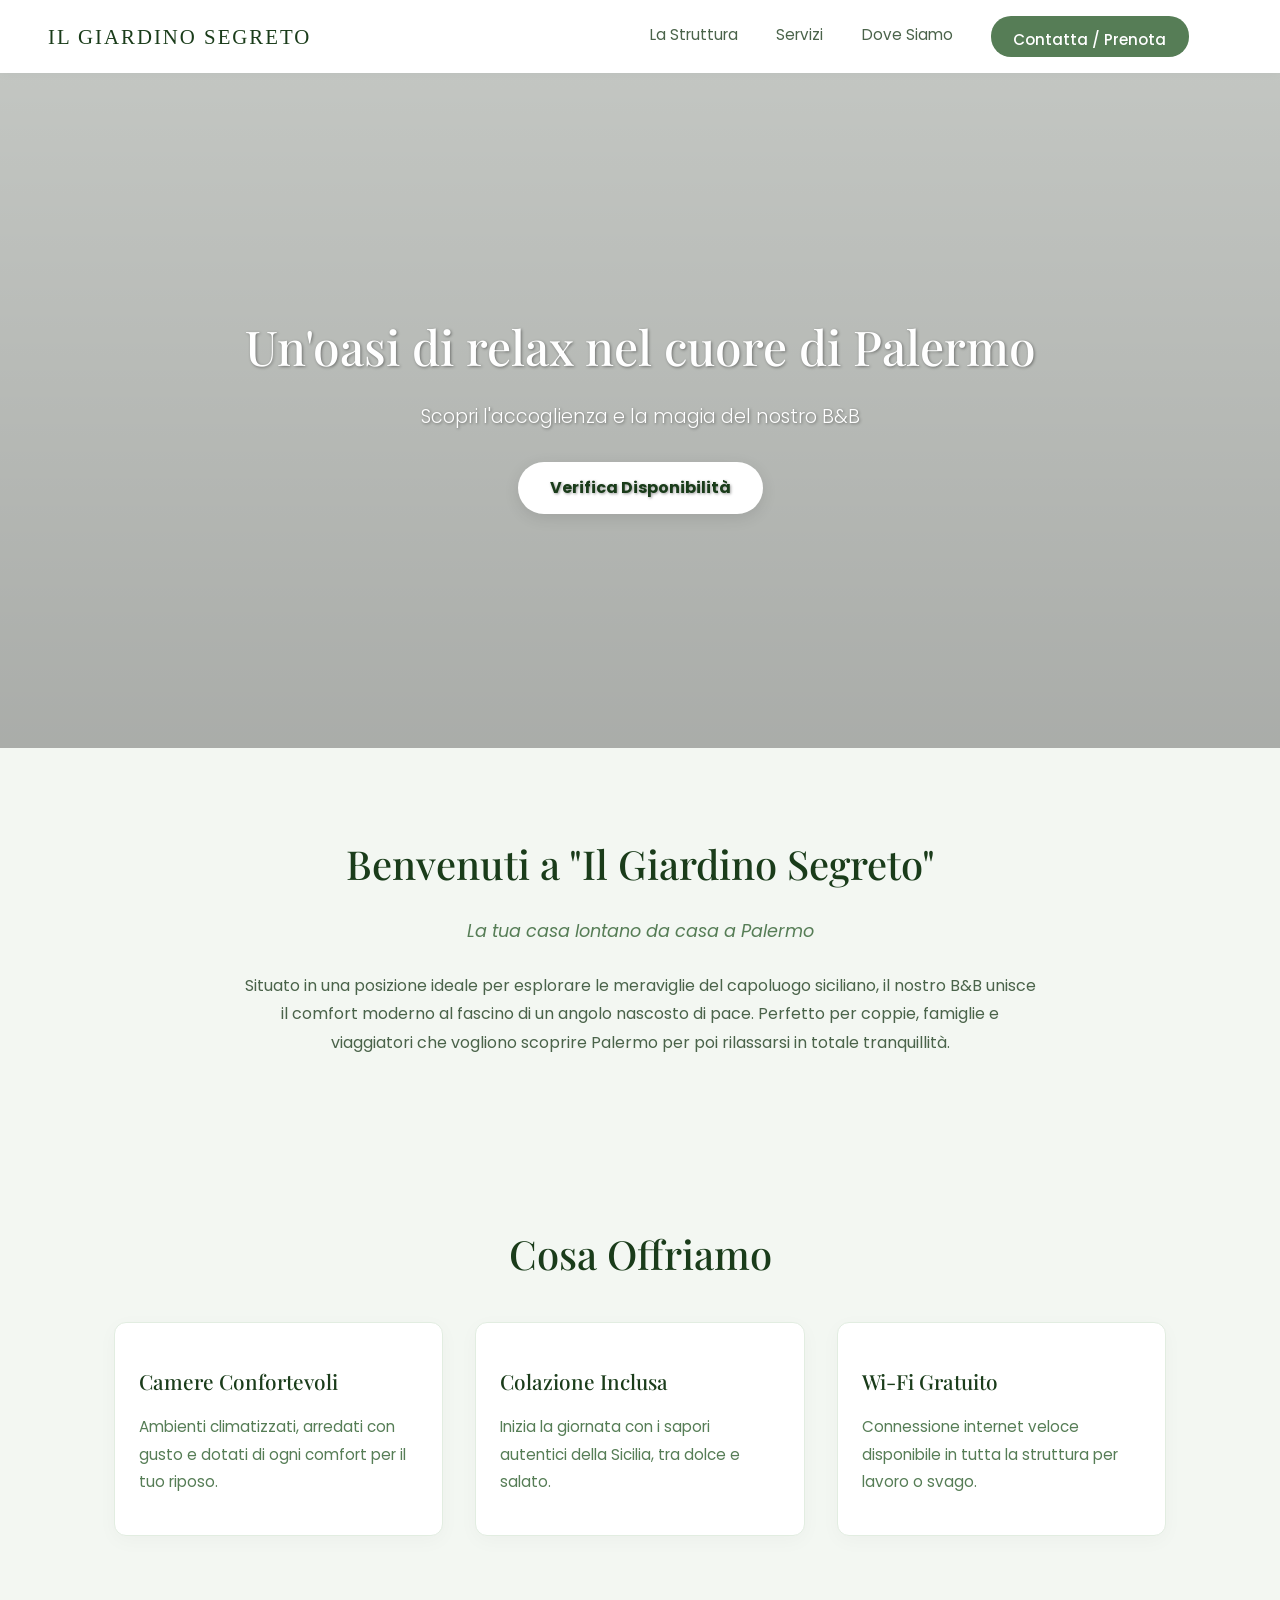
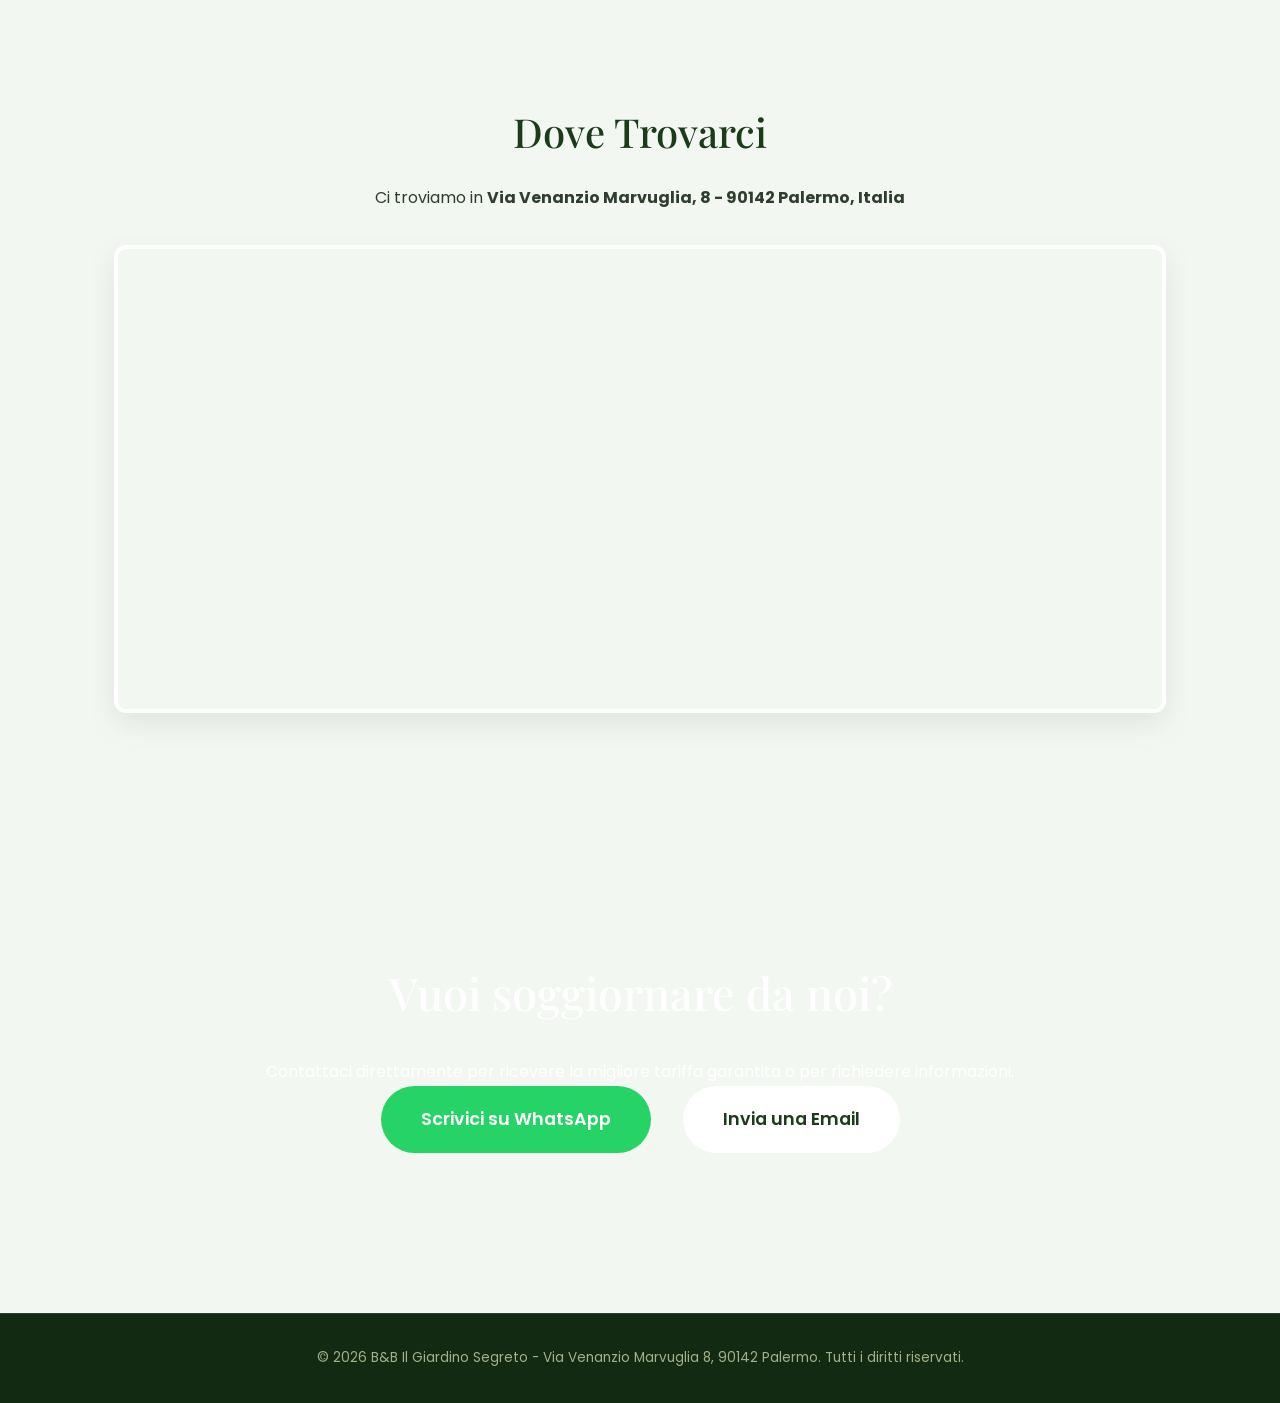
<file: homeilgiardinosegreto.html>
<!DOCTYPE html>
<html lang="it">
<head>
    <meta charset="UTF-8">
    <meta name="viewport" content="width=device-width, initial-scale=1.0">
    <title>B&B Il Giardino Segreto - Palermo</title>
    <link rel="stylesheet" href="style.css">
    <!-- Font elegante per un'atmosfera da "giardino" -->
    <link rel="preconnect" href="https://fonts.googleapis.com">
    <link rel="preconnect" href="https://fonts.gstatic.com" crossorigin>
    <link href="https://fonts.googleapis.com/css2?family=Playfair+Display:ital,wght@0,400..700;1,400..700&family=Poppins:wght@300;400;600&display=swap" rel="stylesheet">
</head>
<body>

    <!-- NAVIGAZIONE -->
    <nav class="navbar">
        <div class="logo">Il Giardino Segreto</div>
        <ul class="nav-links">
            <li><a href="#struttura">La Struttura</a></li>
            <li><a href="#servizi">Servizi</a></li>
            <li><a href="#dove-siamo">Dove Siamo</a></li>
            <li><a href="#prenota" class="btn-nav">Contatta / Prenota</a></li>
        </ul>
    </nav>

    <!-- COPERTINA (HERO SECTION) -->
    <header class="hero">
        <div class="hero-content">
            <h1>Un'oasi di relax nel cuore di Palermo</h1>
            <p>Scopri l'accoglienza e la magia del nostro B&B</p>
            <a href="#prenota" class="btn-main">Verifica Disponibilità</a>
        </div>
    </header>

    <!-- PRESENTAZIONE -->
    <section id="struttura" class="container text-center">
        <h2>Benvenuti a "Il Giardino Segreto"</h2>
        <p class="subtitle">La tua casa lontano da casa a Palermo</p>
        <p class="description">
            Situato in una posizione ideale per esplorare le meraviglie del capoluogo siciliano, il nostro B&B unisce il comfort moderno al fascino di un angolo nascosto di pace. Perfetto per coppie, famiglie e viaggiatori che vogliono scoprire Palermo per poi rilassarsi in totale tranquillità.
        </p>
    </section>

    <!-- SERVIZI / CARATTERISTICHE -->
    <section id="servizi" class="bg-light">
        <div class="container">
            <h2 class="text-center">Cosa Offriamo</h2>
            <div class="grid-services">
                <div class="card">
                    <h3>Camere Confortevoli</h3>
                    <p>Ambienti climatizzati, arredati con gusto e dotati di ogni comfort per il tuo riposo.</p>
                </div>
                <div class="card">
                    <h3>Colazione Inclusa</h3>
                    <p>Inizia la giornata con i sapori autentici della Sicilia, tra dolce e salato.</p>
                </div>
                <div class="card">
                    <h3>Wi-Fi Gratuito</h3>
                    <p>Connessione internet veloce disponibile in tutta la struttura per lavoro o svago.</p>
                </div>
            </div>
        </div>
    </section>

    <!-- DOVE SIAMO -->
    <section id="dove-siamo" class="container">
        <h2 class="text-center">Dove Trovarci</h2>
        <p class="text-center">Ci troviamo in <strong>Via Venanzio Marvuglia, 8 - 90142 Palermo, Italia</strong></p>
        
        <!-- Mappa incorporata pulita (senza cookie o tracciamenti pesanti) -->
        <div class="map-container">
            <iframe 
                src="https://maps.google.com/maps?q=Via%20Venanzio%20Marvuglia%208,%20Palermo&t=&z=15&ie=UTF8&iwloc=&output=embed" 
                width="100%" 
                height="450" 
                style="border:0;" 
                allowfullscreen="" 
                loading="lazy">
            </iframe>
        </div>
    </section>

    <!-- CONTATTI / PRENOTAZIONI -->
    <section id="prenota" class="bg-dark text-white text-center">
        <div class="container">
            <h2>Vuoi soggiornare da noi?</h2>
            <p>Contattaci direttamente per ricevere la migliore tariffa garantita o per richiedere informazioni.</p>
            <div class="contact-actions">
                <!-- Sostituisci con il tuo vero numero e la tua email -->
                <a href="https://wa.me/393331234567?text=Ciao!%20Vorrei%20informazioni%20sulla%20disponibilità%20del%20B&B" class="btn-whatsapp" target="_blank">Scrivici su WhatsApp</a>
                <a href="mailto:info@ilgiardinosegreto.it" class="btn-email">Invia una Email</a>
            </div>
        </div>
    </section>

    <!-- FOOTER -->
    <footer>
        <p>&copy; 2026 B&B Il Giardino Segreto - Via Venanzio Marvuglia 8, 90142 Palermo. Tutti i diritti riservati.</p>
    </footer>

</body>
</html>
</file>
<file: style.css>
/* --- RESET E REGOLE GENERALI --- */
html {
    scroll-behavior: smooth; /* Rende lo scorrimento morbido */
    scroll-padding-top: 12vh; /* Sposta il punto di arresto dello scroll verso il basso */
}
* {
    margin: 0;
    padding: 0;
    box-sizing: border-box;
}

body {
    font-family: 'Poppins', sans-serif;
    color: #2f3e2e; 
    line-height: 1.8;
    background-color: #f3f7f2; 
}

h1, h2, h3 {
    font-family: 'Playfair Display', serif;
    font-weight: 500;
    margin-bottom: 1rem;
}

h2 {
    font-size: 2.5rem;
    color: #1a3c1a; 
    text-align: center;
}

.container {
    max-width: 1100px;
    margin: 0 auto;
    padding: 5rem 1.5rem;
}

.text-center { text-align: center; }
.bg-white { background-color: #ffffff; }
.bg-light-green { background-color: #e2ede1; } 
.text-white { color: #ffffff; }
.bg-dark-green { background-color: #1a3c1a !important; }

/* --- NAVBAR DESKTOP --- */
.navbar {
    display: flex;
    justify-content: space-between;
    align-items: center;
    padding: 1rem 3rem;
    background: #ffffff;
    box-shadow: 0 1px 10px rgba(0,0,0,0.03);
    position: sticky;
    top: 0;
    z-index: 1000;
}

/* MODIFICATO: Font stile Zen, Elegante e con respiro spaziale */
.navbar .logo {
    font-family: 'Cinzel', serif; /* Carattere d'ispirazione zen ed elegantissimo */
    font-size: 1.3rem;
    font-weight: 500;
    letter-spacing: 2px; /* Spaziatura ampia per un effetto premium e rilassante */
    color: #1a3c1a;
    text-transform: uppercase; /* Rende il testo scultoreo e pulito */
    white-space: nowrap;
    text-decoration: none; 
    cursor: pointer;
    transition: color 0.3s ease;
}
.navbar .logo:hover {
    color: #567d56;
}

.burger-menu {
    display: none;
    background: none;
    border: none;
    color: #1a3c1a;
    font-size: 1.5rem;
    cursor: pointer;
    padding: 0.5rem;
    z-index: 1001;
}

.nav-links {
    display: flex;
    list-style: none;
    align-items: center;
    margin-left: auto; 
    margin-right: 1.5rem; 
}

/* --- SISTEMAZIONE COLLEGAMENTI E LINEE ANIMATE --- */
.nav-links li a {
    text-decoration: none;
    color: #4a634a; 
    margin: 0 1.2rem;
    font-size: 0.95rem;
    transition: color 0.3s;
    position: relative;
    padding-bottom: 4px;
    display: inline-block; 
    width: max-content;    
}

.nav-links li a:hover { color: #1a3c1a; }

/* Struttura della linea bouncy sotto la parola */
.nav-links li a::after {
    content: '';
    position: absolute;
    bottom: 0;
    left: 0;
    width: 100%;
    height: 3px;                 
    background-color: #1a3c1a;   
    border-radius: 2px;
    transform: scaleX(0);
    transform-origin: center;
    opacity: 0;
    transition: transform 0.4s cubic-bezier(0.175, 0.885, 0.32, 1.275), opacity 0.3s ease;
}

.nav-links li a:hover::after,
.nav-links li a:active::after {
    transform: scaleX(1);
    opacity: 1;
}

.btn-nav {
    display: inline-block;
    text-decoration: none;
    background: #567d56; 
    color: #ffffff !important;
    padding: 0.6rem 1.4rem;
    border-radius: 20px; 
    font-weight: 500;
    transition: background 0.3s;
    font-size: 0.9rem;
    white-space: nowrap;
}
.btn-nav:hover { background: #436143; }

/* --- HERO SECTION --- */
.hero {
    background: linear-gradient(rgba(0,0,0,0.2), rgba(0,0,0,0.3)), 
                url('https://scontent-fco2-1.xx.fbcdn.net/v/t39.30808-6/716211172_2467400940354843_8598589374072855037_n.jpg?_nc_cat=100&ccb=1-7&_nc_sid=6ee11a&_nc_ohc=_Sf6MAx-Xb0Q7kNvwGdrsrJ&_nc_oc=AdrbrosDP3eZrQXkUmoxFZUpasnfQH49NEQUa1BZ9oe_9NqMhF1P-lIDYPiI0Mn4Ou4&_nc_zt=23&_nc_ht=scontent-fco2-1.xx&_nc_gid=kNDUQZXO8NSm9lvDbLHGww&_nc_ss=7b2a8&oh=00_Af8RJKOZFBjLtkiGaXDwuVm5V69O0M3tNinoLBEloI72ZQ&oe=6A27B60C') no-repeat center center/cover;
    height: 75vh; 
    display: flex;
    justify-content: center;
    align-items: center;
    text-align: center;
    color: #ffffff; 
    padding: 0 1.5rem;
    text-shadow: 1px 1px 3px rgba(0,0,0,0.4); 
}

.hero-content h1 {
    font-size: 3rem;
    line-height: 1.2;
    margin-bottom: 1.5rem;
}

.hero-content p {
    font-size: 1.2rem;
    margin-bottom: 2.5rem;
    font-weight: 300;
}

.btn-main {
    text-decoration: none;
    background: #ffffff;
    color: #1a3c1a;
    padding: 0.9rem 2rem;
    font-weight: bold;
    border-radius: 30px;
    transition: transform 0.2s, box-shadow 0.2s;
    box-shadow: 0 4px 15px rgba(0,0,0,0.1);
}
.btn-main:hover {
    transform: translateY(-2px);
    box-shadow: 0 6px 20px rgba(0,0,0,0.15);
}

/* --- PRESENTAZIONE --- */
.subtitle {
    font-size: 1.1rem;
    color: #567d56;
    margin-bottom: 1.5rem;
    font-style: italic;
}
.description {
    max-width: 800px;
    margin: 0 auto;
    font-size: 1rem;
    color: #4a634a;
}

/* --- SERVIZI --- */
.grid-services {
    display: grid;
    grid-template-columns: repeat(auto-fit, minmax(280px, 1fr));
    gap: 2rem;
    margin-top: 2rem;
}

.card {
    background: #ffffff;
    padding: 2.5rem 1.5rem;
    border-radius: 12px;
    box-shadow: 0 5px 20px rgba(0,0,0,0.03); 
    border: 1px solid #e2ede1; 
    transition: transform 0.3s;
}
.card:hover { transform: translateY(-5px); }

.card h3 {
    color: #1a3c1a;
    font-size: 1.3rem;
    margin-bottom: 0.8rem;
}
.card p { color: #567d56; font-size: 0.95rem; }

/* --- MAPPA --- */
.map-container {
    margin-top: 2rem;
    border-radius: 12px;
    overflow: hidden;
    box-shadow: 0 10px 30px rgba(0,0,0,0.08);
    border: 4px solid #ffffff; 
}

/* --- SEZIONE LINKTREE & QR CODE --- */
.linktree-section {
    background-color: #f3f7f2; 
    padding: 5rem 1.5rem;
    border-top: 1px solid rgba(26, 60, 26, 0.05);
}

.linktree-container {
    max-width: 850px;
    margin: 0 auto;
    display: flex;
    align-items: center;
    justify-content: center;
    gap: 3.5rem;
}

.qr-box {
    text-align: center;
    background: #ffffff; 
    padding: 1.2rem;
    border-radius: 16px;
    border: 1px solid rgba(26, 60, 26, 0.08);
    box-shadow: 0 4px 15px rgba(26, 60, 26, 0.03);
    flex-shrink: 0;
}

.qr-image {
    width: 140px;
    height: 140px;
    display: block;
    margin: 0 auto 0.8rem auto;
}

.qr-caption {
    font-size: 0.75rem;
    color: #567d56;
    font-weight: 600;
    margin: 0;
}

.linktree-text-box {
    max-width: 500px;
}

.linktree-text-box h3 {
    color: #1a3c1a;
    font-size: 1.6rem;
    margin-bottom: 0.8rem;
    text-align: left;
}

.linktree-text-box p {
    color: #4a634a;
    font-size: 0.95rem;
    margin-bottom: 1.5rem;
    line-height: 1.6;
}

.btn-linktree {
    display: inline-flex;
    align-items: center;
    gap: 0.6rem;
    text-decoration: none;
    background: linear-gradient(135deg, #1a3c1a, #345c34);
    color: #ffffff;
    padding: 0.8rem 1.8rem;
    border-radius: 25px;
    font-size: 0.95rem;
    font-weight: 600;
    box-shadow: 0 4px 15px rgba(26, 60, 26, 0.15);
    transition: transform 0.2s, box-shadow 0.2s;
}
.btn-linktree:hover {
    transform: translateY(-2px);
    box-shadow: 0 6px 20px rgba(26, 60, 26, 0.25);
}

/* --- SEZIONE PRENOTA --- */
#prenota { padding: 5rem 0; }
#prenota h2 { 
    color: #ffffff !important; 
    font-size: 2.8rem;
    margin-bottom: 1.5rem;
}
.contact-subtitle { 
    color: #e2ede1; 
    max-width: 800px;
    margin: 0 auto 3rem auto;
    font-size: 1.2rem;
    line-height: 1.6;
}
.contact-actions {
    display: flex;
    justify-content: center;
    gap: 2rem;
    flex-wrap: wrap;
}
.contact-actions a {
    display: inline-flex;
    align-items: center;
    justify-content: center;
    gap: 0.8rem; 
    text-decoration: none;
    padding: 1.1rem 2.5rem;
    border-radius: 35px; 
    font-weight: 600;
    font-size: 1.1rem;
    transition: background 0.3s, transform 0.2s;
}
.contact-actions a i { font-size: 1.4rem; line-height: 1; }
.btn-whatsapp { background: #25D366; color: #ffffff; }
.btn-whatsapp:hover { background: #1da851; transform: translateY(-2px); }
.btn-email { background: #ffffff; color: #1a3c1a; }
.btn-email:hover { background: #e2ede1; transform: translateY(-2px); }

/* --- FOOTER --- */
footer {
    background: #112a11; 
    color: #a3b18a;
    text-align: center;
    padding: 2rem;
    font-size: 0.85rem;
    border-top: 1px solid #2f3e2e;
}

/* --- WIDGET FLOTTANTE VERDE --- */
.floating-contact-widget {
    position: fixed;
    bottom: 30px;       
    right: 30px;        
    z-index: 9999;      
    display: flex;
    flex-direction: column;
    background: rgba(26, 60, 26, 0.92); 
    backdrop-filter: blur(10px);         
    -webkit-backdrop-filter: blur(10px);
    border: 1px solid rgba(226, 237, 225, 0.2); 
    border-radius: 16px;                 
    box-shadow: 0 10px 30px rgba(0, 0, 0, 0.25); 
    padding: 0.4rem;
    transition: transform 0.3s cubic-bezier(0.175, 0.885, 0.32, 1.275);
}
.floating-contact-widget:hover { transform: translateY(-5px); background: rgba(26, 60, 26, 0.98); }
.widget-row {
    display: flex;
    align-items: center;
    gap: 0.8rem;
    text-decoration: none;
    padding: 0.6rem 1rem;
    color: #ffffff; 
    font-size: 0.9rem;
    font-weight: 600;
    font-family: 'Poppins', sans-serif;
    white-space: nowrap; 
    border-radius: 12px;
    transition: background 0.2s ease;
}
.widget-row:hover { background: rgba(255, 255, 255, 0.1); }
.widget-icon-box {
    display: flex;
    align-items: center;
    justify-content: center;
    width: 32px;
    height: 32px;
    border-radius: 10px;
    font-size: 0.9rem;
}
.tel-color { background-color: #ffffff; color: #1a3c1a; }
.email-color { background-color: #e2ede1; color: #1a3c1a; }
.widget-divider { height: 1px; background: rgba(255, 255, 255, 0.15); margin: 0.2rem 0.6rem; }

/* ==========================================================================
   📱 ADATTAMENTO RESPONSIVE: MOBILES & IPADS (Fino a 1024px)
   ========================================================================== */
@media (max-width: 1024px) {
    .navbar { padding: 0.8rem 1.5rem; }
    /* Modificata la dimensione logo mobile per assecondare il font più arioso */
    .navbar .logo { font-size: 1.1rem; margin-left: 0.2rem; letter-spacing: 1px; }
    .burger-menu { display: block; }

    .nav-links {
        display: flex;
        flex-direction: column;
        align-items: flex-start;
        position: absolute;
        top: 100%; 
        left: 0;
        width: 100%;
        background-color: #ffffff;
        box-shadow: 0 10px 20px rgba(0,0,0,0.05);
        padding: 0;
        margin: 0;
        max-height: 0; 
        overflow: hidden;
        transition: max-height 0.3s ease-in-out, padding 0.3s ease-in-out;
    }

    .nav-links.active {
        max-height: 300px; 
        padding: 1.5rem 0;
        border-top: 1px solid #f0f5f0;
    }

    .nav-links li { 
        width: 100%; 
        display: flex;
        justify-content: center; 
    }
    
    .nav-links li a { 
        display: inline-block; 
        padding: 0.8rem 2rem; 
        margin: 0; 
        width: auto; 
        font-size: 1.05rem; 
        font-weight: 500; 
    }
    
    .btn-nav { padding: 0.5rem 1.1rem; font-size: 0.85rem; }

    /* Ottimizzazioni layout */
    .hero { height: 65vh; }
    .hero-content h1 { font-size: 2.2rem; }
    .hero-content p { font-size: 1.1rem; margin-bottom: 1.8rem; }
    
    .linktree-container { flex-direction: column; gap: 2rem; text-align: center; }
    .linktree-text-box h3 { text-align: center; }
    .btn-linktree { width: 100%; justify-content: center; }

    #prenota h2 { font-size: 2.2rem; }
    .contact-subtitle { font-size: 1rem; padding: 0 1rem; }
    .contact-actions { flex-direction: column; gap: 1.2rem; padding: 0 1.5rem; }
    .contact-actions a { width: 100%; }
}

@media (max-width: 480px) {
    .floating-contact-widget { bottom: 20px; right: 20px; padding: 0.3rem; }
    .widget-row { padding: 0.5rem 0.8rem; font-size: 0.8rem; }
    .widget-icon-box { width: 28px; height: 28px; font-size: 0.8rem; }
}

/* --- SLIDER GALLERIA FOTOGRAFICA --- */
.slider-wrapper {
    position: relative;
    max-width: 800px;
    margin: 3rem auto 1.5rem auto;
    display: flex;
    align-items: center;
}

.slider-container {
    width: 100%;
    height: 450px; 
    border-radius: 16px;
    overflow: hidden;
    background: #ffffff;
    border: 8px solid #ffffff; 
    box-shadow: 0 15px 35px rgba(26, 60, 26, 0.12); 
    position: relative;
}

.slider-item {
    position: absolute;
    top: 0;
    left: 0;
    width: 100%;
    height: 100%;
    opacity: 0;
    transition: opacity 0.5s ease-in-out;
    z-index: 1;
}

.slider-item.active {
    opacity: 1;
    z-index: 2;
}

.slider-item img {
    width: 100%;
    height: 100%;
    object-fit: cover;
    display: block;
    border-radius: 10px; 
    outline: 2px solid rgba(26, 60, 26, 0.15);
    outline-offset: -10px;
}

.slider-btn {
    position: absolute;
    top: 50%;
    transform: translateY(-50%);
    background: #ffffff;
    color: #1a3c1a;
    border: none;
    width: 45px;
    height: 45px;
    border-radius: 50%;
    cursor: pointer;
    display: flex;
    align-items: center;
    justify-content: center;
    font-size: 1.1rem;
    box-shadow: 0 4px 15px rgba(0,0,0,0.15);
    z-index: 10;
    transition: background 0.3s, color 0.3s, transform 0.2s;
}

.slider-btn:hover {
    background: #1a3c1a;
    color: #ffffff;
}

.prev-btn { left: -22px; } 
.next-btn { right: -22px; } 

.slider-btn:active { transform: translateY(-50%) scale(0.9); }

.slider-dots {
    display: flex;
    justify-content: center;
    gap: 0.5rem;
    margin-top: 1rem;
}

.dot {
    width: 10px;
    height: 10px;
    background: #c2dec1;
    border-radius: 50%;
    display: inline-block;
    transition: background 0.3s, transform 0.3s;
}

.dot.active {
    background: #1a3c1a;
    transform: scale(1.2);
}

@media (max-width: 768px) {
    .slider-container { height: 300px; border: 6px solid #ffffff; }
    .slider-btn { width: 38px; height: 38px; font-size: 0.9rem; }
    .prev-btn { left: -10px; }
    .next-btn { right: -10px; }
}
</file>
